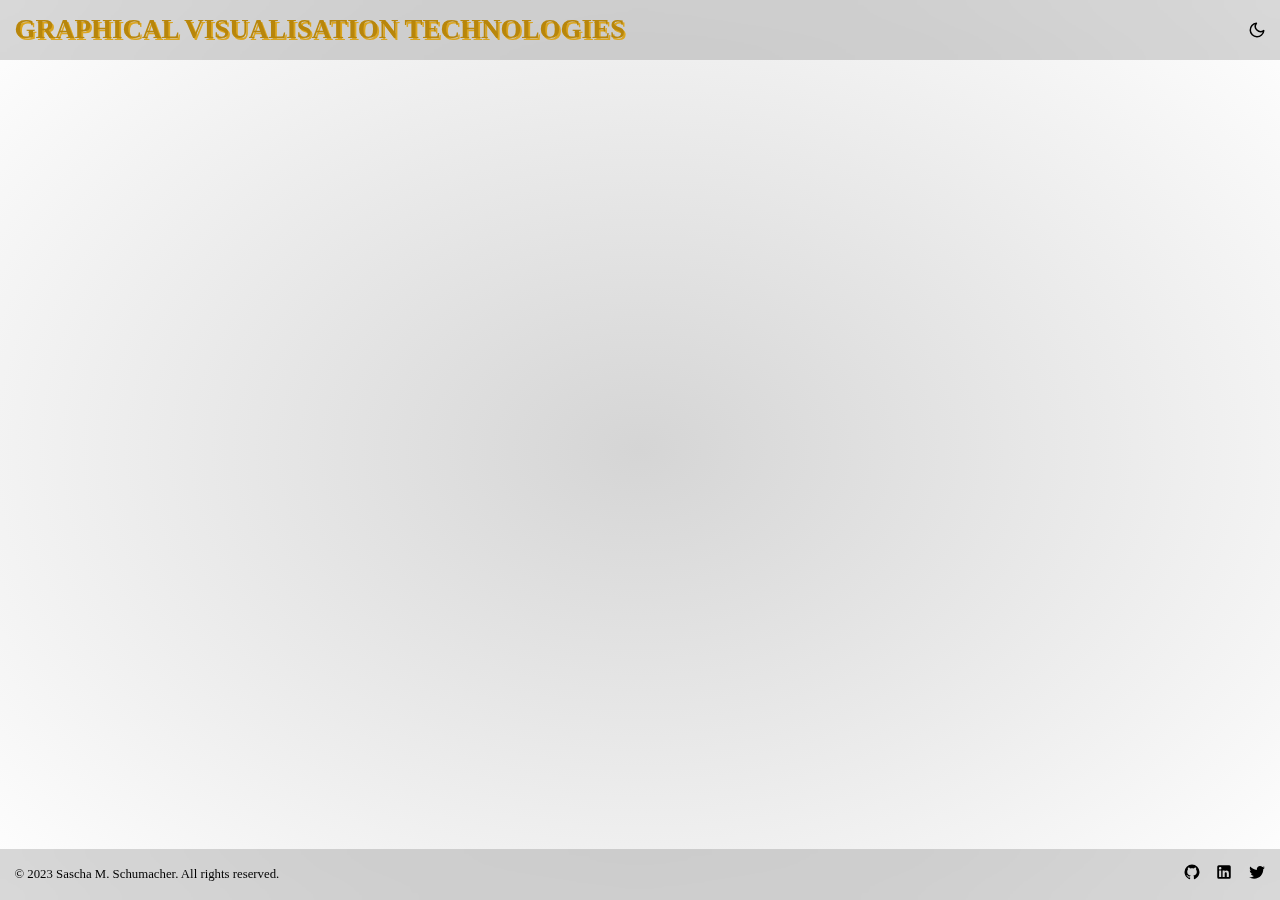
<file: index.html>
<!doctype html>

<html class="no-js" lang="de">

  <head>
    <meta charset="utf-8">
    <title>Gravistex</title>
    <meta name="description" content="Graphical Visualisation Technologies">
    <meta name="viewport" content="width=device-width, initial-scale=1">
    <meta property="og:title" content="Gravistex">
    <meta property="og:type" content="website">
    <meta property="og:url" content="https://github.com/Bleydh">
    <meta property="og:image" content="icon.png">
    <link rel="manifest" href="manifest.json" crossorigin="use-credentials">
    <link rel="apple-touch-icon" href="icon.png">
    <link rel="stylesheet" href="css/normalize.css">
    <link rel="stylesheet" href="css/main.css">
    <link rel="stylesheet" href="css/gallery.css">
  </head>

  <body>
    <header class="floating">
      <h1>Graphical Visualisation Technologies</h1>
      <img id="theme-image" src="" alt="" onclick="configUtils.toggleTheme()" class="svg-button">
    </header>
    <main>
      <div id="loader" class="gallery"></div>
    </main>
    <footer class="floating">
      <small>© 2023 Sascha M. Schumacher. All rights reserved.</small>
      <div class="horizontal no-list-style">
        <a href="https://github.com/Bleydh">
          <img src="img/pictogram/github.svg" alt="GitHub" class="svg-button">
        </a>
        <a href="https://www.linkedin.com/in/sascha-martin-schumacher-7782121a2/">
          <img src="img/pictogram/linkedin.svg" alt="LinkedIn" class="svg-button">
        </a>
        <a href="https://twitter.com/bledyox">
          <img src="img/pictogram/twitter.svg" alt="Twitter" class="svg-button">
        </a>
      </div>
    </footer>
    <script src="js/vendor/modernizr-3.11.2.min.js"></script>
    <script src="js/plugins.js"></script>
    <script src="js/main.js"></script>
    <script type="module" src="js/gallery-loader.js"></script>
  </body>

</html>
</file>
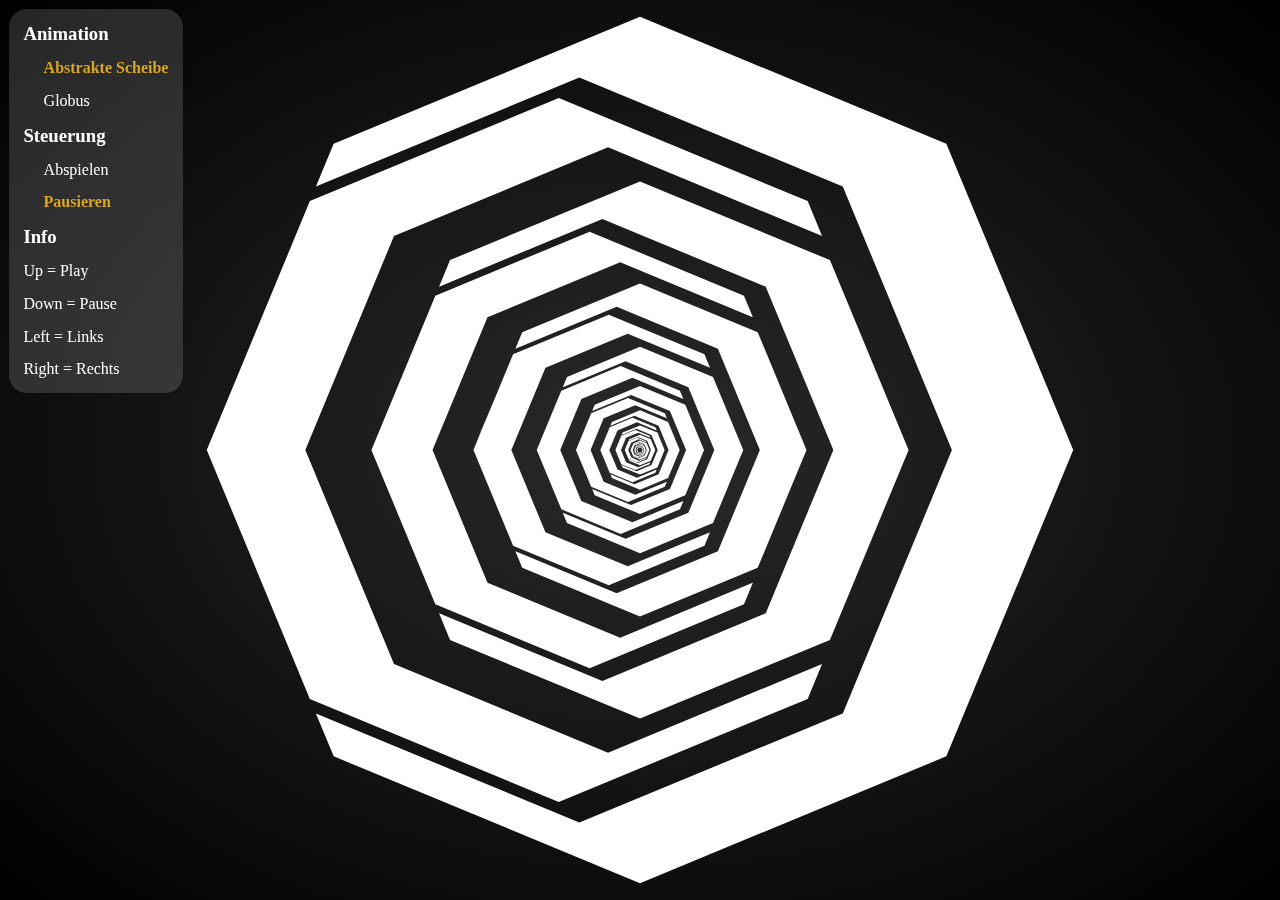
<file: ea1.html>
<!doctype html>

<html class="no-js" lang="de">

  <head>
    <meta charset="utf-8">
    <title>Interaktiv animierte Scheibe</title>
    <link rel="stylesheet" href="css/normalize.css">
    <link rel="stylesheet" href="css/main.css">
    <link rel="stylesheet" href="css/webgl.css">
  </head>

  <body>
    <img id="webgl-canvas" class="dark-inverter">
    <div id="webgl-ui" class="floating">
      <div class="vertical">
        <h3>Animation</h3>
        <div class="horizontal">
          <input id="disc" type="radio" name="animation" value="disc" onclick="app.update()" checked>
          <label for="disc">Abstrakte Scheibe</label>
        </div>
        <div class="horizontal">
          <input id="globe" type="radio" name="animation" value="globe" onclick="app.update()">
          <label for="globe">Globus</label>
        </div>
        <h3>Steuerung</h3>
        <div class="horizontal">
          <input id="play" type="radio" name="control" value="play" onclick="app.play()">
          <label for="play">Abspielen</label>
        </div>
        <div class="horizontal">
          <input id="pause" type="radio" name="control" value="pause" onclick="app.pause()" checked>
          <label for="pause">Pausieren</label>
        </div>
        <h3>Info</h3>
        <div>Up = Play</div>
        <div>Down = Pause</div>
        <div>Left = Links</div>
        <div>Right = Rechts</div>
      </div>
    </div>
    <script src="js/ea1.js"></script>
  </body>

</html>
</file>
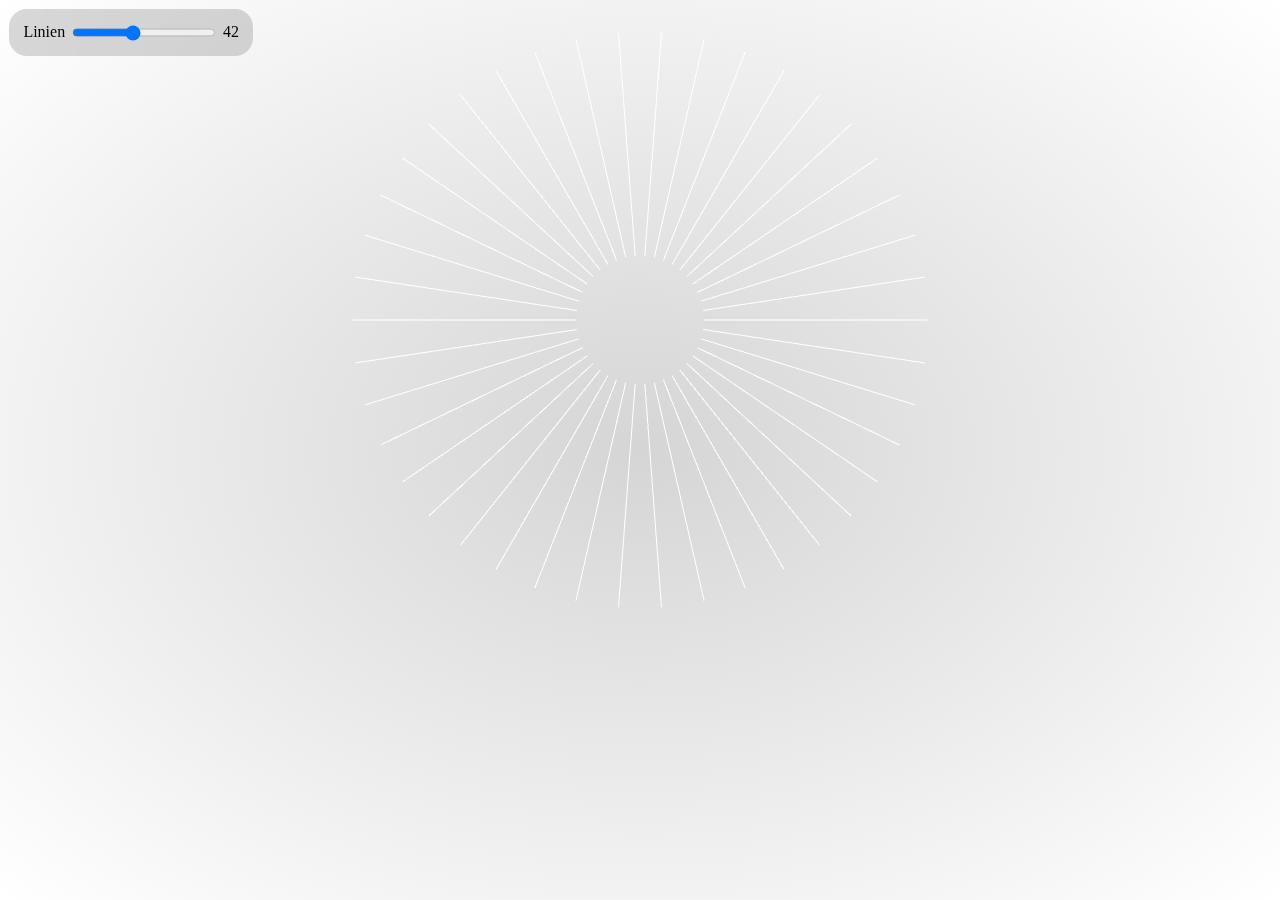
<file: ea2.html>
<!doctype html>

<html class="no-js" lang="de">

  <head>
    <meta charset="utf-8">
    <title>2D Geometrie aus Linien</title>
    <link rel="stylesheet" href="css/normalize.css">
    <link rel="stylesheet" href="css/main.css">
    <link rel="stylesheet" href="css/webgl.css">
  </head>

  <body>
    <canvas id="webgl-canvas" class="dark-inverter"></canvas>
    <div id="webgl-ui" class="floating">
      <div class="horizontal">
        <label for="count">Linien</label>
        <input id="count" type="range" value="42" min="3" max="100" oninput="result.value = this.value" onclick="app.update()">
        <output id="result">42</output>
      </div>
    </div>
    <script src="js/main.js"></script>
    <script src="js/webgl-utils.js"></script>
    <script src="js/ea2.js"></script>
  </body>

</html>
</file>
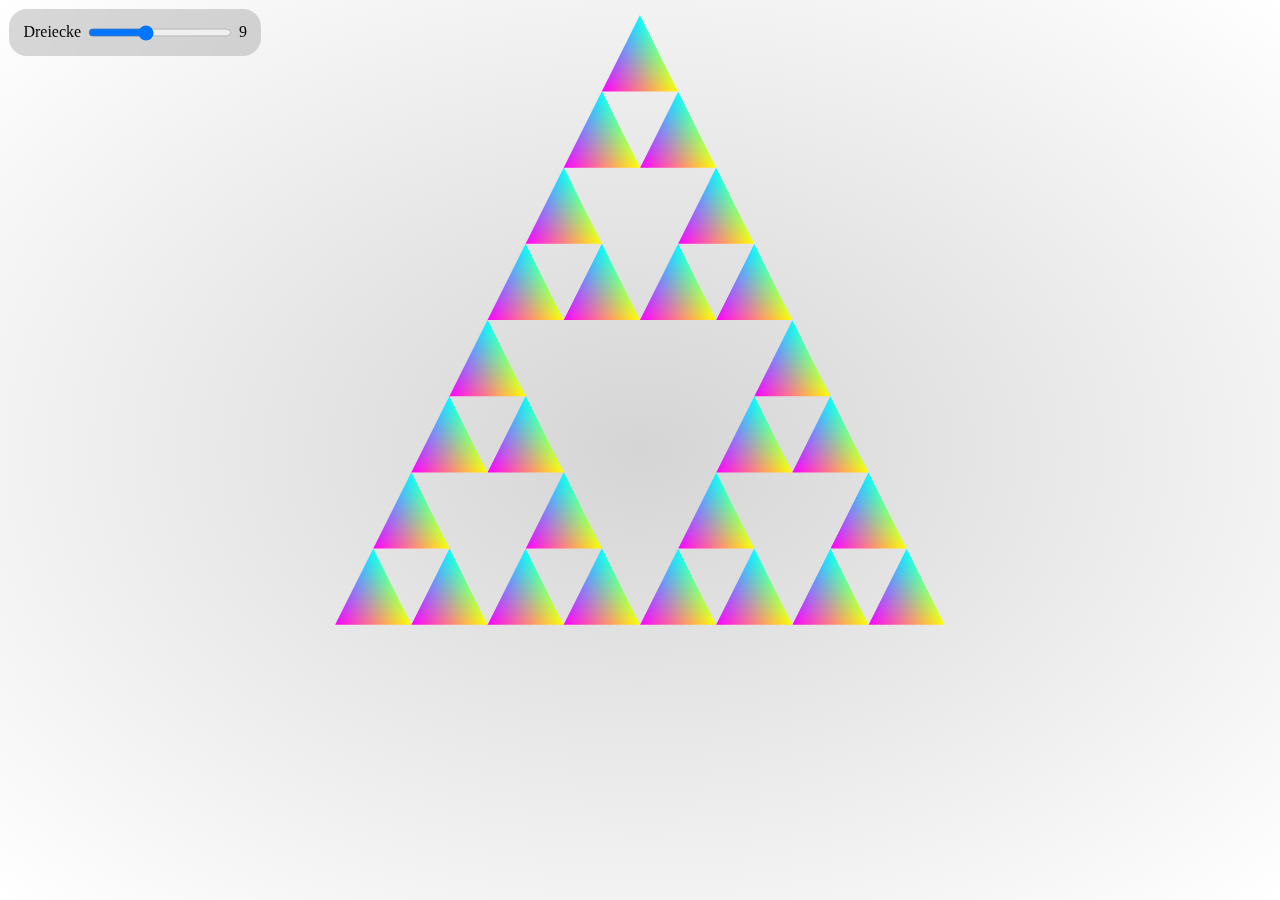
<file: ea3.html>
<!doctype html>

<html class="no-js" lang="de">

  <head>
    <meta charset="utf-8">
    <title>Farbig gefüllte 2D Geometrie</title>
    <link rel="stylesheet" href="css/normalize.css">
    <link rel="stylesheet" href="css/main.css">
    <link rel="stylesheet" href="css/webgl.css">
  </head>

  <body>
    <canvas id="webgl-canvas" class="dark-inverter"></canvas>
    <div id="webgl-ui" class="floating">
      <div class="horizontal">
        <label for="count">Dreiecke</label>
        <input id="count" type="range" value="3" min="0" max="8" oninput="result.value = 3 ** this.value" onclick="app.update()">
        <output id="result">9</output>
      </div>
    </div>
    <script src="js/main.js"></script>
    <script src="js/webgl-utils.js"></script>
    <script src="js/ea3.js"></script>
  </body>

</html>
</file>
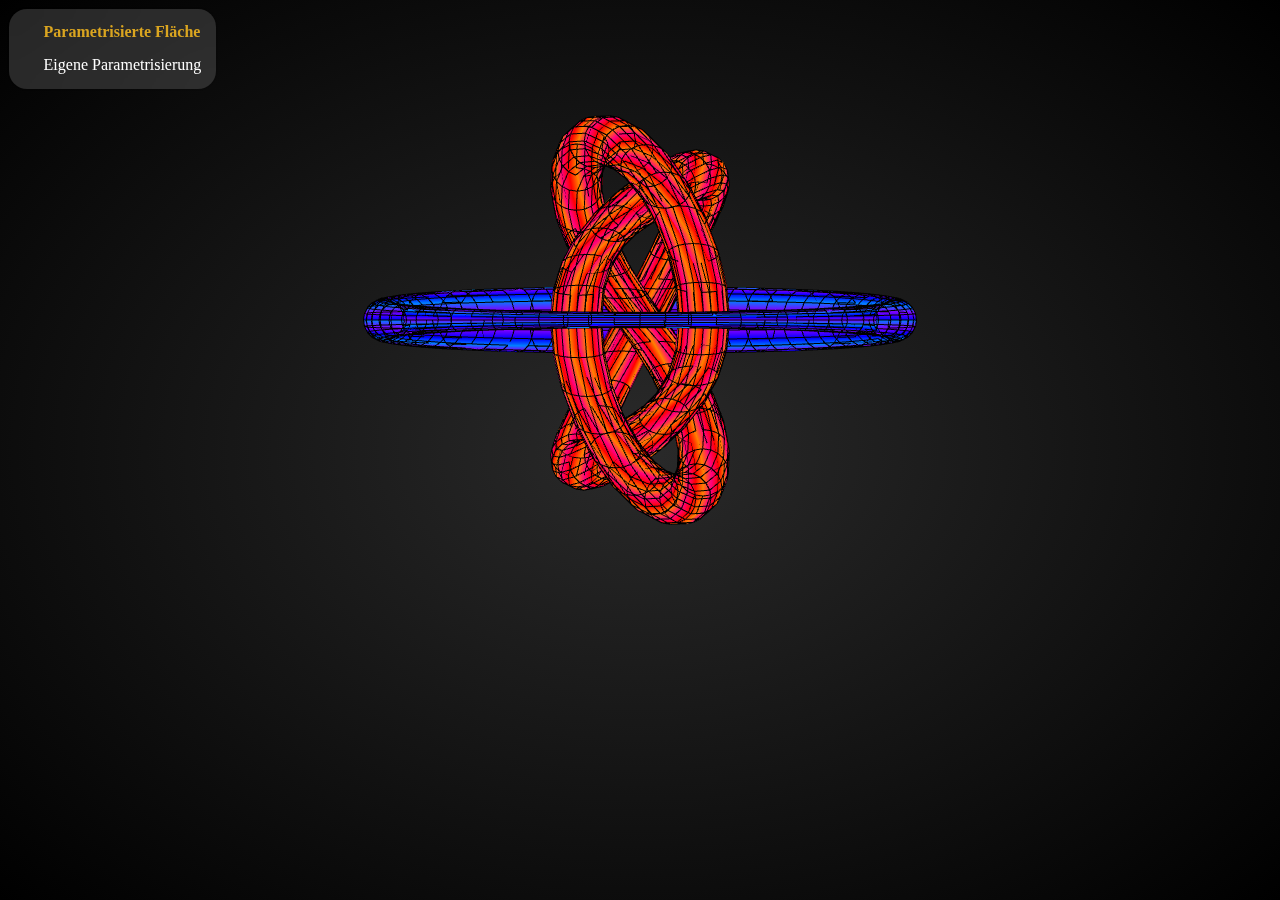
<file: ea4.html>
<!doctype html>

<html class="no-js" lang="de">

  <head>
    <meta charset="utf-8">
    <title>Parametrisierte Flächen</title>
    <link rel="stylesheet" href="css/normalize.css">
    <link rel="stylesheet" href="css/main.css">
    <link rel="stylesheet" href="css/webgl.css">
  </head>

  <body>
    <canvas id="webgl-canvas"></canvas>
    <div id="webgl-ui" class="floating">
      <div class="vertical">
        <div class="horizontal">
          <input id="first" type="radio" name="parameterization" value="first" onclick="app.change()" checked>
          <label for="first">Parametrisierte Fläche</label>
        </div>
        <div class="horizontal">
          <input id="second" type="radio" name="parameterization" value="second" onclick="app.change()">
          <label for="second">Eigene Parametrisierung</label>
        </div>
      </div>
    </div>
    <script src="js/webgl-utils.js"></script>
    <script src="js/ea4.js"></script>
  </body>

</html>
</file>
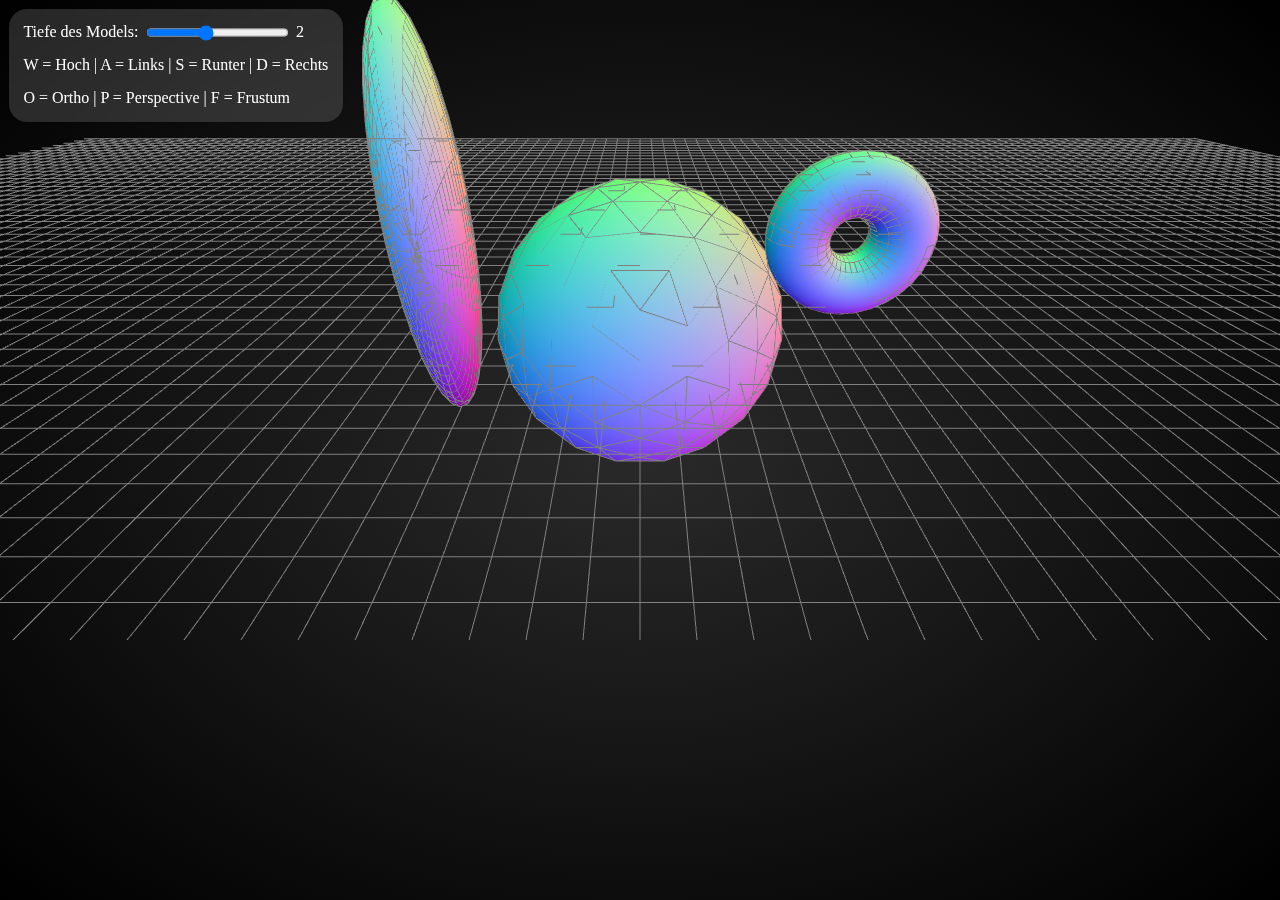
<file: ea5.html>
<!doctype html>

<html class="no-js" lang="de">

  <head>
    <meta charset="utf-8">
    <title>Kamerabewegung</title>
    <link rel="stylesheet" href="css/normalize.css">
    <link rel="stylesheet" href="css/main.css">
    <link rel="stylesheet" href="css/webgl.css">
  </head>

  <body onload="app.start()">
    <canvas id="webgl-canvas"></canvas>
    <div id="webgl-ui" class="floating">
      <div class="vertical">
        <div class="horizontal">
          <label for="depth">Tiefe des Models:</label>
          <input id="depth" type="range" value="2" min="0" max="5" oninput="result.value = this.value"
                 onclick="app.start()">
          <output id="result">2</output>
        </div>
        <div>W = Hoch | A = Links | S = Runter | D = Rechts</div>
        <div>O = Ortho | P = Perspective | F = Frustum</div>
      </div>
    </div>
    <script src="js/vendor/gl-matrix.js"></script>
    <script src="js/model/ea5-torus.js"></script>
    <script src="js/model/ea5-cone.js"></script>
    <script src="js/model/ea5-cylinder.js"></script>
    <script src="js/model/ea5-sphere.js"></script>
    <script src="js/model/ea5-recursive-sphere.js"></script>
    <script src="js/model/plane.js"></script>
    <script src="js/webgl-utils.js"></script>
    <script src="js/ea5.js"></script>
    <script type="x-shader/x-vertex" id="vertex-shader">
			attribute vec3 aPosition;
			attribute vec3 aNormal;
			uniform mat4 uPMatrix;
			uniform mat4 uMVMatrix;
			varying vec4 vColor;
			void main(){
				gl_Position = uPMatrix * uMVMatrix * vec4(aPosition, 1.0);
				vColor = vec4(aNormal.x, aNormal.y, aNormal.z, 1.0);
				vColor = (vColor + 1.0) / 2.0;
			}


    </script>
    <script type="x-shader/x-fragment" id="fragment-shader">
			precision mediump float;
			varying vec4 vColor;
			void main() {
				gl_FragColor = vColor;
			}


    </script>
  </body>

</html>
</file>
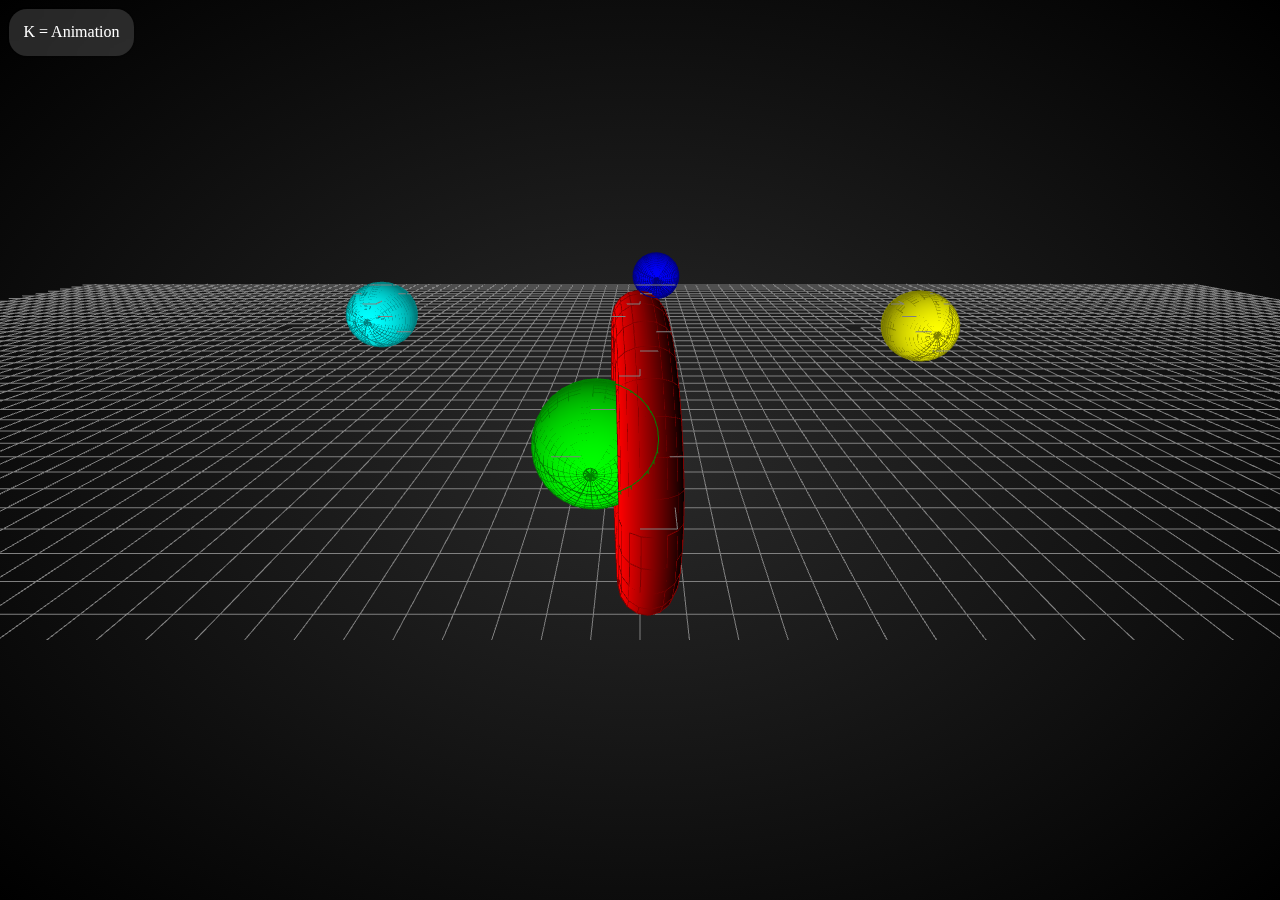
<file: ea6.html>
<!doctype html>

<html class="no-js" lang="de">

  <head>
    <meta charset="utf-8">
    <title>Objekte bewegen - fliegende Kugeln</title>
    <link rel="stylesheet" href="css/normalize.css">
    <link rel="stylesheet" href="css/main.css">
    <link rel="stylesheet" href="css/webgl.css">
  </head>

  <body onload="app.start()">
    <canvas id="webgl-canvas"></canvas>
    <div id="webgl-ui" class="floating">
      <div class="horizontal">
        <div>K = Animation</div>
      </div>
    </div>
    <script src="js/vendor/gl-matrix.js"></script>
    <script src="js/model/sphere.js"></script>
    <script src="js/model/torus.js"></script>
    <script src="js/model/plane.js"></script>
    <script src="js/webgl-utils.js"></script>
    <script src="js/ea6.js"></script>
    <script type="x-shader/x-vertex" id="vertexshader">
			attribute vec3 aPosition;
			attribute vec3 aNormal;
			uniform mat4 uPMatrix;
			uniform mat4 uMVMatrix;
			uniform mat3 uNMatrix;
			varying vec4 vColor;
			uniform vec4 uColor;

			void main(){
			    gl_Position = uPMatrix * uMVMatrix * vec4(aPosition, 1.0);
			    vec3 tNormal = uNMatrix * aNormal;
			    vColor = vec4(tNormal.z, tNormal.z, tNormal.z, 1.0);
			    vColor = uColor * (vColor + 1.0) / 2.0;
			}

    </script>
    <script type="x-shader/x-fragment" id="fragmentshader">
			precision mediump float;
			varying vec4 vColor;

			void main() {
			    gl_FragColor = vColor;
			}

    </script>
  </body>

</html>
</file>
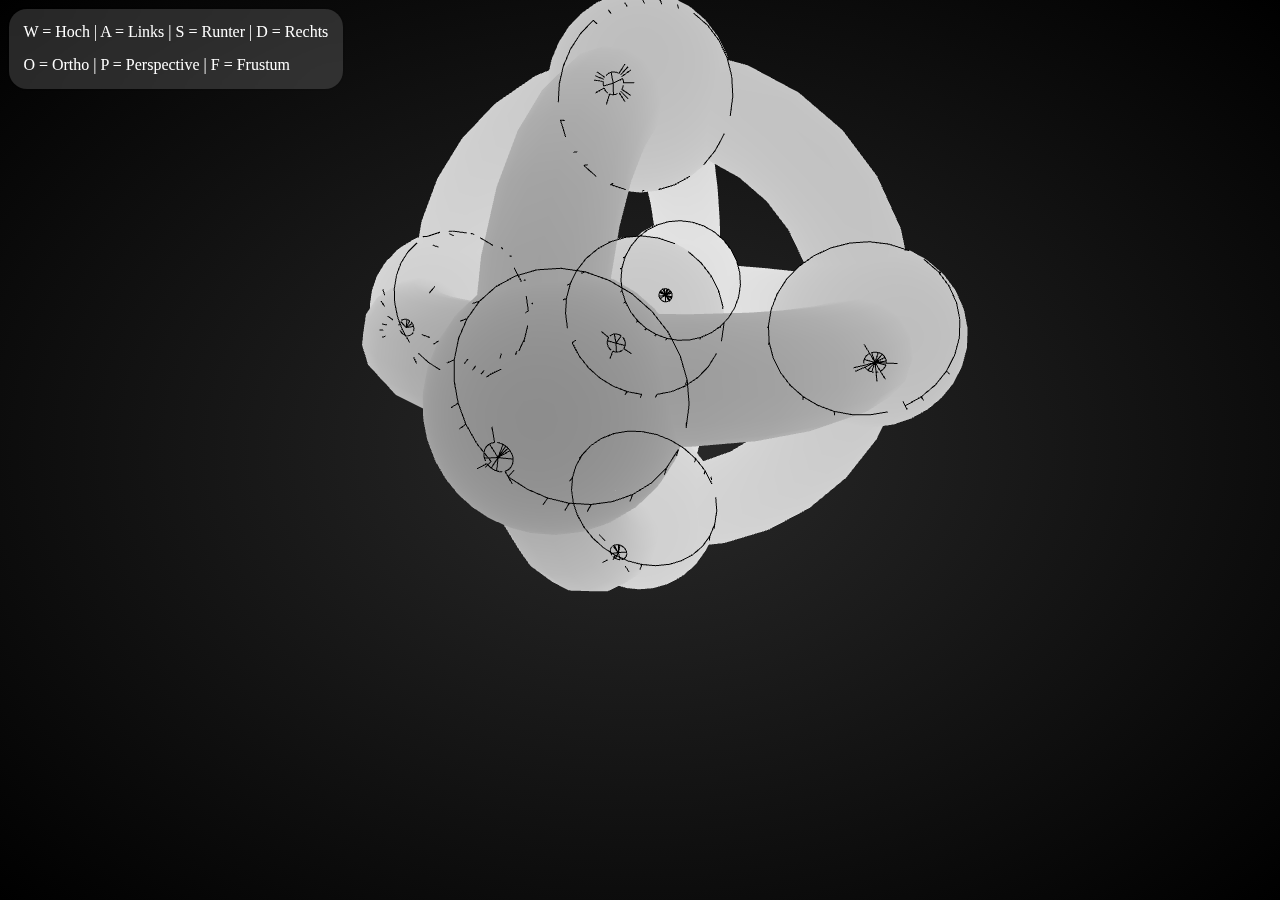
<file: ea7.html>
<!doctype html>

<html class="no-js" lang="de">

  <head>
    <meta charset="utf-8">
    <title>Z-Buffer Visualisierung</title>
    <link rel="stylesheet" href="css/normalize.css">
    <link rel="stylesheet" href="css/main.css">
    <link rel="stylesheet" href="css/webgl.css">
  </head>

  <body onload="app.start()">
    <canvas id="webgl-canvas"></canvas>
    <div id="webgl-ui" class="floating">
      <div class="vertical">
        <div>W = Hoch | A = Links | S = Runter | D = Rechts</div>
        <div>O = Ortho | P = Perspective | F = Frustum</div>
      </div>
    </div>
    <script src="js/vendor/gl-matrix.js"></script>
    <script src="js/model/sphere.js"></script>
    <script src="js/model/torus.js"></script>
    <script src="js/model/plane.js"></script>
    <script src="js/webgl-utils.js"></script>
    <script src="js/ea7.js"></script>
    <script type="x-shader/x-vertex" id="vertexshader">
                precision mediump float;
                attribute vec3 aPosition;
                attribute vec3 aNormal;
                uniform mat4 uPMatrix;
                uniform mat4 uMVMatrix;
                uniform mat3 uNMatrix;
                uniform vec4 uColor;
                varying vec4 vColor;

                void main(){
                    gl_Position = uPMatrix * uMVMatrix * vec4(aPosition, 1.0);
                    vec3 tNormal = uNMatrix * aNormal;
                    vColor = uColor;
                }

    </script>
    <script type="x-shader/x-fragment" id="fragmentshader">
                precision mediump float;
                varying vec4 vColor;

                void main() {
                    gl_FragColor = vec4(vec3(gl_FragCoord.z), 1.0);
                }

    </script>
  </body>

</html>
</file>
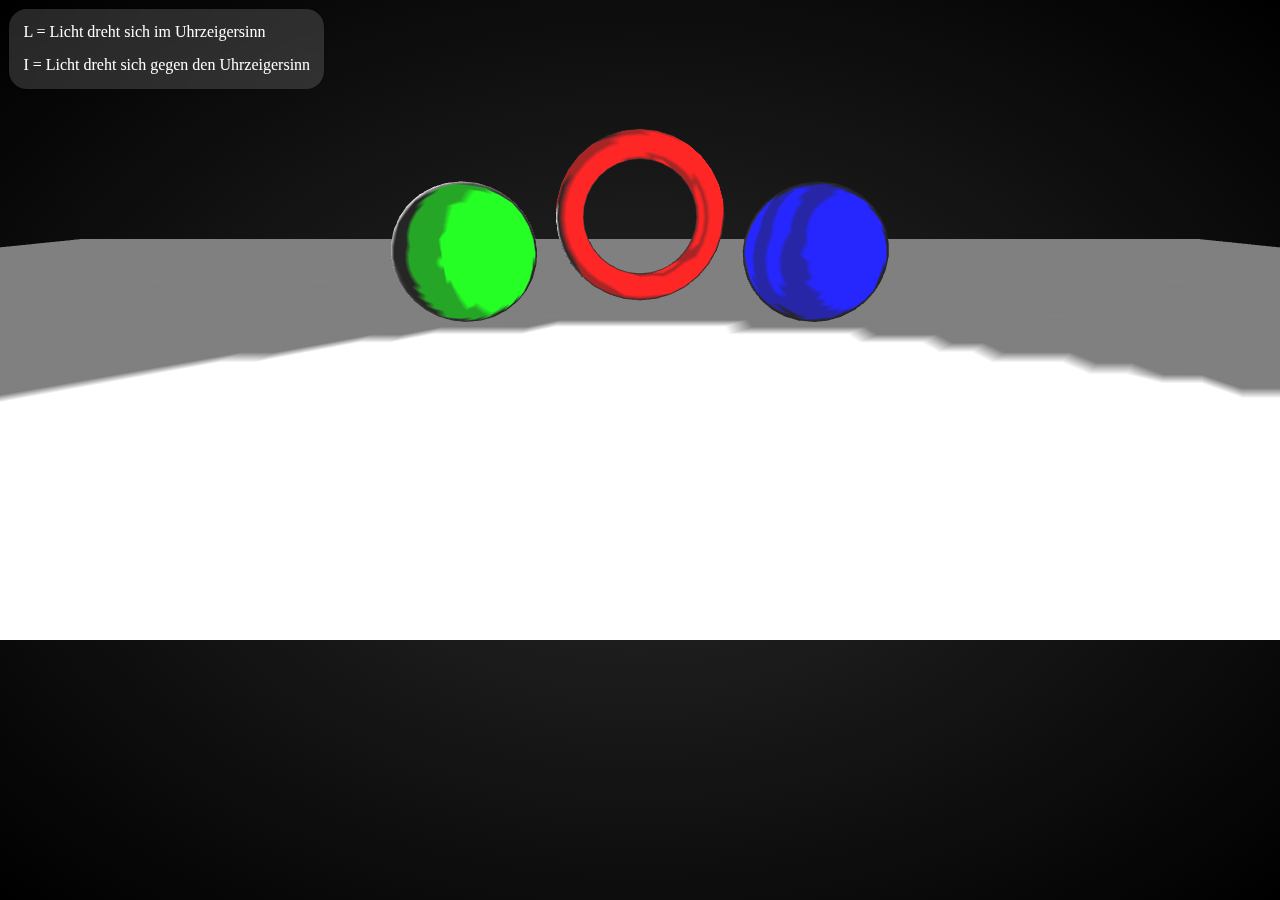
<file: ea8.html>
<!doctype html>

<html class="no-js" lang="de">

  <head>
    <meta charset="utf-8">
    <title>Lichter auf Kreisbahn mit Toon Shading</title>
    <link rel="stylesheet" href="css/normalize.css">
    <link rel="stylesheet" href="css/main.css">
    <link rel="stylesheet" href="css/webgl.css">
  </head>

  <body onload="app.start()">
    <canvas id="webgl-canvas"></canvas>
    <div id="webgl-ui" class="floating">
      <div class="vertical">
        <div>L = Licht dreht sich im Uhrzeigersinn</div>
        <div>I = Licht dreht sich gegen den Uhrzeigersinn</div>
      </div>
    </div>
    <script src="js/vendor/gl-matrix.js"></script>
    <script src="js/model/sphere.js"></script>
    <script src="js/model/torus.js"></script>
    <script src="js/model/plane.js"></script>
    <script src="js/webgl-utils.js"></script>
    <script src="js/ea8.js"></script>
    <script type="x-shader/x-vertex" id="vertexshader">
			attribute vec3 aPosition;
			attribute vec3 aNormal;

			uniform mat4 uPMatrix;
			uniform mat4 uMVMatrix;
			uniform mat3 uNMatrix;

			//uniform vec4 uColor;
			varying vec4 vColor;

			// Ambient light.
			uniform vec3 ambientLight;

			// Pointlights.
			const int MAX_LIGHT_SOURCES = 8;
			struct LightSource {
				bool isOn;
				vec3 position;
				vec3 color;
			};
			uniform LightSource light[MAX_LIGHT_SOURCES];

			// Material.
			struct PhongMaterial {
				vec3 ka;
				vec3 kd;
				vec3 ks;
				float ke;
			};
			uniform PhongMaterial material;

			// Phong illumination for single light source,
			// no ambient light.
			vec3 phong(vec3 p, vec3 n, vec3 v, LightSource l) {

                vec3 L = l.color;

                vec3 s = normalize(l.position - p);
                vec3 r = reflect(-s, n);

                float sn = max( dot(s,n), 0.0);
                float rv = max( dot(r,v), 0.0);

                // start toon shader
                if (max(dot(v, n), 0.0) < 0.25) sn = 0.0;
			    else {
				    if (sn < 0.75) sn = ceil(sn / 0.5) * 0.5;
				    else sn = 1.0;
					if (rv < 1.0) rv = 0.0;
				}
				// end toon shader

                vec3 diffuse = material.kd * L * sn;

                vec3 specular = material.ks * L * pow(rv, material.ke);

                return diffuse + specular;
            }

			// Phong illumination for multiple light sources
			vec3 phong(vec3 p, vec3 n, vec3 v) {

				// Calculate ambient light.
				vec3 result = material.ka * ambientLight;

				// Add light from all light sources.
				for(int j=0; j < MAX_LIGHT_SOURCES; j++){
					if(light[j].isOn){
						result += phong(p, n, v, light[j]);
					}
				}
				return result;
			}

			void main(){
				// Calculate vertex position in eye coordinates.
				vec4 tPosition = uMVMatrix * vec4(aPosition, 1.0);
				// Calculate projektion.
				gl_Position = uPMatrix * tPosition;

				vec3 tNormal = normalize(uNMatrix * aNormal);

				// Calculate view vector.
				vec3 v = normalize(-tPosition.xyz);

				vColor = vec4( phong(tPosition.xyz, tNormal, v), 1.0);
			}
    </script>
    <script type="x-shader/x-fragment" id="fragmentshader">
			precision mediump float;

			varying vec4 vColor;

			void main() {
				gl_FragColor = vColor;
			}
    </script>
  </body>

</html>
</file>
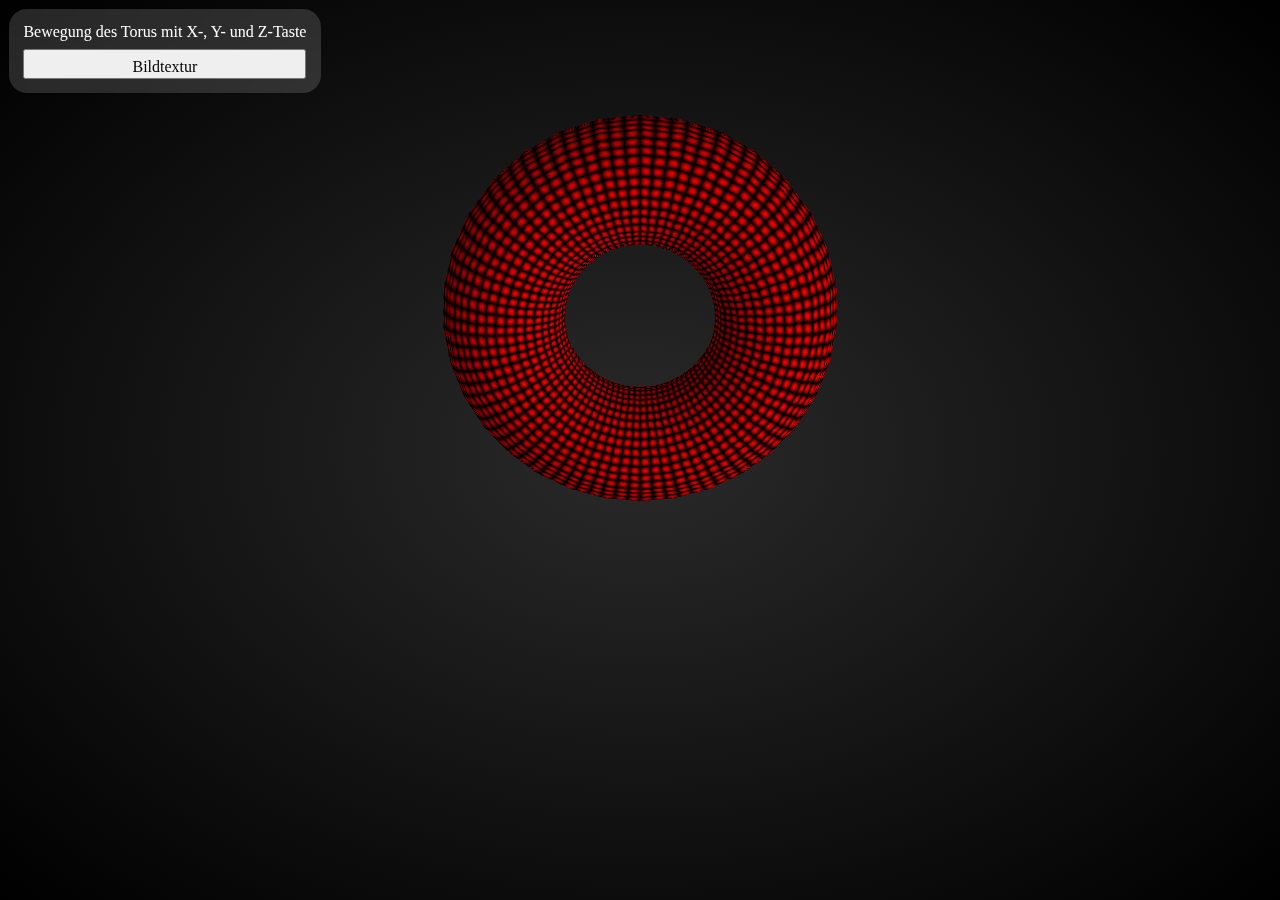
<file: ea9-ext.html>
<!doctype html>

<html class="no-js" lang="de">

  <head>
    <meta charset="utf-8">
    <title>Torustextur</title>
    <link rel="stylesheet" href="css/normalize.css">
    <link rel="stylesheet" href="css/main.css">
    <link rel="stylesheet" href="css/webgl.css">
  </head>

  <body onload="app.start()">
    <canvas id="webgl-canvas"></canvas>
    <div id="webgl-ui" class="floating">
      <div class="vertical">
        <div>Bewegung des Torus mit X-, Y- und Z-Taste</div>
        <button type="button" onclick="window.location.href='ea9.html'">Bildtextur</button>
      </div>
    </div>
    <script src="js/vendor/gl-matrix.js"></script>
    <script src="js/model/ea9-torus.js"></script>
    <script src="js/webgl-utils.js"></script>
    <script src="js/ea9.js"></script>
    <script type="x-shader/x-vertex" id="vertexshader">
		attribute vec3 aPosition;
		attribute vec3 aNormal;
		attribute vec2 aTextureCoord;

		uniform mat4 uPMatrix;
		uniform mat4 uMVMatrix;
		uniform mat3 uNMatrix;

		varying vec3 vNormal;
		varying vec4 vPosition;
		varying vec2 vTextureCoord;

		void main(){
			// Calculte vertex position in eye coordinates.
			vec4 tPosition = uMVMatrix * vec4(aPosition, 1.0);
			// Calculate projektion.
			gl_Position = uPMatrix * tPosition;

			vec3 tNormal = normalize(uNMatrix * aNormal);
			tNormal = uNMatrix * aNormal;

			vPosition = tPosition;
			vNormal = tNormal;

			vTextureCoord = aTextureCoord;
		}
    </script>
    <script type="x-shader/x-fragment" id="fragmentshader">
		precision mediump float;

		uniform sampler2D uTexture;

		varying vec2 vTextureCoord;

		varying vec3 vNormal;
		varying vec4 vPosition;

		// Material.
		struct PhongMaterial {
			vec3 ka;
			vec3 kd;
			vec3 ks;
			float ke;
		};

		uniform PhongMaterial material;

		// Ambient light.
		uniform vec3 ambientLight;

		// Pointlights.
		const int MAX_LIGHT_SOURCES = 8;
		struct LightSource {
			bool isOn;
			vec3 position;
			vec3 color;
		};
		uniform LightSource light[MAX_LIGHT_SOURCES];

		// Phong illumination for single light source,
		// no ambient light.
		vec3 phong(vec3 p, vec3 n, vec3 v, LightSource l) {

			vec3 L = l.color;

			vec3 s = normalize(l.position - p);
			vec3 r = reflect(-s, n);

			float sn = max( dot(s,n), 0.0);
			float rv = max( dot(r,v), 0.0);

			vec3 diffuse = material.kd * L * sn;
			vec3 specular = material.ks * L * pow(rv, material.ke);

			return diffuse + specular;
		}

		// Phong illumination for multiple light sources
		vec3 phong(vec3 p, vec3 n, vec3 v) {

			// Calculate ambient light.
			vec3 result = material.ka * ambientLight;

			// Add light from all light sources.
			for(int j=0; j < MAX_LIGHT_SOURCES; j++){
				if(light[j].isOn){
					result += phong(p, n, v, light[j]);
				}
			}
			return result;
		}

        vec4 overlay(vec2 coords, vec3 color) {
            const float PI = 3.141592653589793;
            // the number of patterns to overlay
            const int n = 1;
            // the various scales of the basic pattern
            float scale = 42.0;
            float percent = 0.0;
            for (int j = 0; j < n; j++) {
                percent += (1.0/float(n)) * abs(sin(coords[0] * scale * PI)) * abs(sin(coords[1] * scale * PI));
                scale *= 2.0;
            }
            return vec4(color * percent, 1.0);
        }

		void main() {
			// Calculate view vector.
			// For ortho projection:
			vec3 v = vec3(0,0,-1);

			vec3 vNormal = normalize(vNormal);

            vec4 tColor = overlay(vTextureCoord, vec3(1.0, 0.0, 0.0));
			vec4 lighting = vec4( phong(vPosition.xyz, vNormal, v), 1.0);
			gl_FragColor = tColor * lighting;
		}
    </script>
    <script>
    </script>
  </body>

</html>
</file>
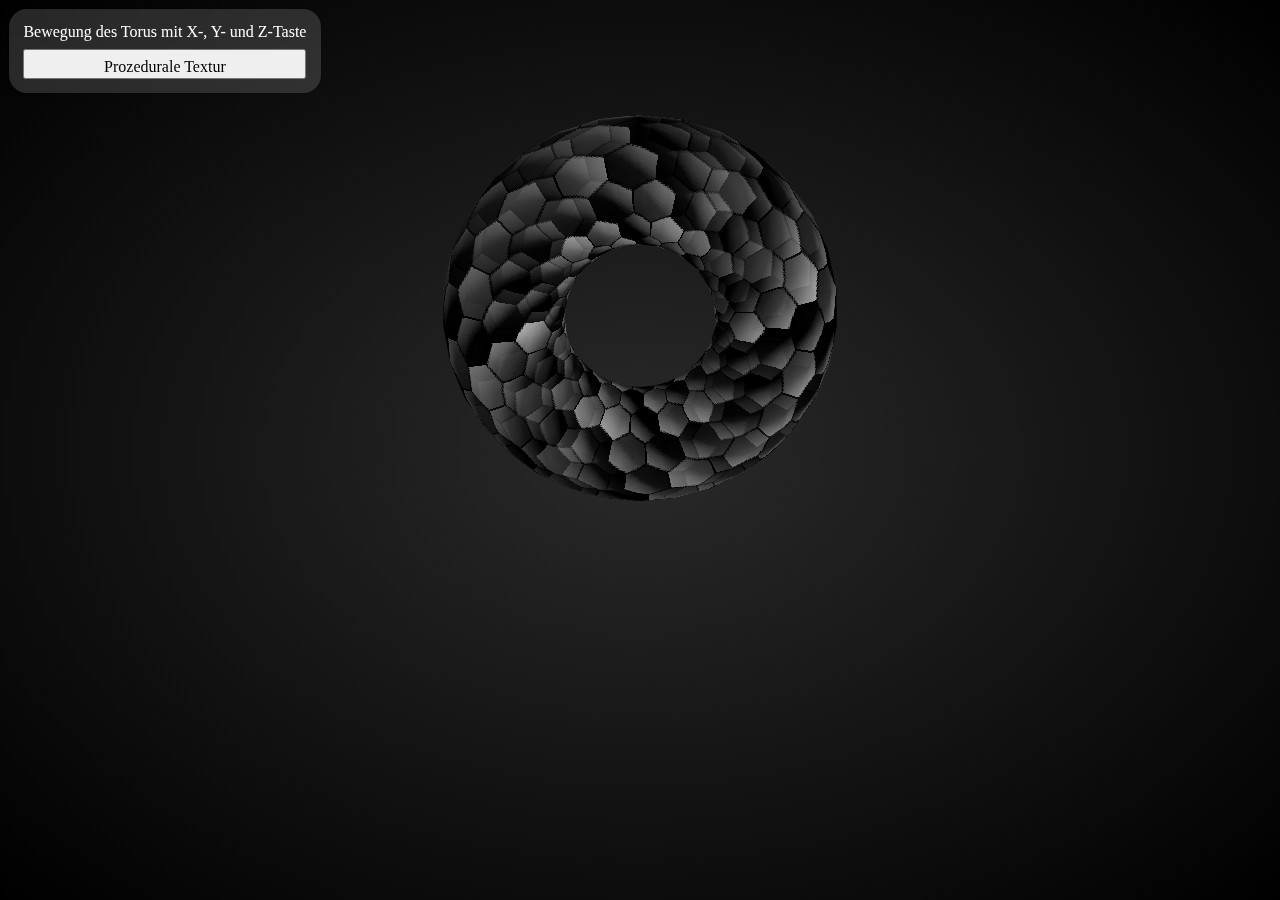
<file: ea9.html>
<!doctype html>

<html class="no-js" lang="de">

  <head>
    <meta charset="utf-8">
    <title>Torustextur</title>
    <link rel="stylesheet" href="css/normalize.css">
    <link rel="stylesheet" href="css/main.css">
    <link rel="stylesheet" href="css/webgl.css">
  </head>

  <body onload="app.start()">
    <canvas id="webgl-canvas"></canvas>
    <div id="webgl-ui" class="floating">
      <div class="vertical">
        <div>Bewegung des Torus mit X-, Y- und Z-Taste</div>
        <button type="button" onclick="window.location.href='ea9-ext.html'">Prozedurale Textur</button>
      </div>
    </div>
    <script src="js/vendor/gl-matrix.js"></script>
    <script src="js/model/ea9-torus.js"></script>
    <script src="js/webgl-utils.js"></script>
    <script src="js/ea9.js"></script>
    <script type="x-shader/x-vertex" id="vertexshader">
		attribute vec3 aPosition;
		attribute vec3 aNormal;
		attribute vec2 aTextureCoord;

		uniform mat4 uPMatrix;
		uniform mat4 uMVMatrix;
		uniform mat3 uNMatrix;

		varying vec3 vNormal;
		varying vec4 vPosition;
		varying vec2 vTextureCoord;

		void main(){
			// Calculte vertex position in eye coordinates.
			vec4 tPosition = uMVMatrix * vec4(aPosition, 1.0);
			// Calculate projektion.
			gl_Position = uPMatrix * tPosition;

			vec3 tNormal = normalize(uNMatrix * aNormal);
			tNormal = uNMatrix * aNormal;

			vPosition = tPosition;
			vNormal = tNormal;

			vTextureCoord = aTextureCoord;
		}

    </script>
    <script type="x-shader/x-fragment" id="fragmentshader">
		precision mediump float;

		uniform sampler2D uTexture;

		varying vec2 vTextureCoord;

		varying vec3 vNormal;
		varying vec4 vPosition;

		// Material.
		struct PhongMaterial {
			vec3 ka;
			vec3 kd;
			vec3 ks;
			float ke;
		};

		uniform PhongMaterial material;

		// Ambient light.
		uniform vec3 ambientLight;

		// Pointlights.
		const int MAX_LIGHT_SOURCES = 8;
		struct LightSource {
			bool isOn;
			vec3 position;
			vec3 color;
		};
		uniform LightSource light[MAX_LIGHT_SOURCES];

		// Phong illumination for single light source,
		// no ambient light.
		vec3 phong(vec3 p, vec3 n, vec3 v, LightSource l) {

			vec3 L = l.color;

			vec3 s = normalize(l.position - p);
			vec3 r = reflect(-s, n);

			float sn = max( dot(s,n), 0.0);
			float rv = max( dot(r,v), 0.0);

			vec3 diffuse = material.kd * L * sn;
			vec3 specular = material.ks * L * pow(rv, material.ke);

			return diffuse + specular;
		}

		// Phong illumination for multiple light sources
		vec3 phong(vec3 p, vec3 n, vec3 v) {

			// Calculate ambient light.
			vec3 result = material.ka * ambientLight;

			// Add light from all light sources.
			for(int j=0; j < MAX_LIGHT_SOURCES; j++){
				if(light[j].isOn){
					result += phong(p, n, v, light[j]);
				}
			}
			return result;
		}

		void main() {
			// Calculate view vector.
			// For ortho projection:
			vec3 v = vec3(0,0,-1);

			vec3 vNormal = normalize(vNormal);

            vec4 tColor = texture2D(uTexture, vTextureCoord);
			vec4 lighting = vec4( phong(vPosition.xyz, vNormal, v), 1.0);
			gl_FragColor = tColor * lighting;
		}

    </script>
    <script>
    </script>
  </body>

</html>
</file>
<file: css/main.css>
:root {
  --horizontal-padding: .8vmin;
  --vertical-padding: .8vmin;
  --surface-blur: blur(2vmin);
}

:root, :root[data-theme = 'dark'] {
  --background-color: rgba(42, 42, 42, 1);
  --background-color-variant: rgba(0, 0, 0, 1);
  --font-color: rgba(255, 255, 255, 1);
  --primary-color: rgba(218, 165, 32, 1);
  --primary-color-variant: rgba(184, 134, 11, 1);
  --surface-color: rgba(255, 255, 255, .15);
  --surface-shadow: 0 0 .2vmin 0 rgba(0, 0, 0, .2);
  --svg-button-filter: invert(1);
}

:root[data-theme = 'light'] {
  --background-color: rgba(213, 213, 213, 1);
  --background-color-variant: rgba(255, 255, 255, 1);
  --font-color: rgba(0, 0, 0, 1);
  --primary-color: rgba(184, 134, 11, 1);
  --primary-color-variant: rgba(218, 165, 32, 1);
  --surface-color: rgba(0, 0, 0, .15);
  --surface-shadow: 0 0 .2vmin 0 rgba(255, 255, 255, .2);
  --svg-button-filter: invert(0);
}

::-moz-selection {
  background: var(--primary-color-variant);
  text-shadow: none;
}

::selection {
  background: var(--primary-color-variant);
  text-shadow: none;
}

* {
  margin: 0;
}

html {
  background: radial-gradient(var(--background-color), var(--background-color-variant));
  color: var(--font-color);
}

body {
  display: flex;
  flex-direction: column;
  min-height: 100vh;
}

body > * {
  padding: 1.6vmin;
}

header, footer {
  display: flex;
  flex-direction: row;
  align-items: center;
  flex-wrap: wrap;
  justify-content: space-between;
}

main {
  display: flex;
  flex-direction: column;
  align-items: center;
  flex-grow: 1;
  justify-content: center;
}

h1 {
  --h1-text-shadow-offset: .2vmin;
  margin: 0;
  color: var(--primary-color);
  font-size: 3vmin;
  text-shadow: var(--h1-text-shadow-offset) var(--h1-text-shadow-offset) var(--primary-color-variant);
  text-transform: uppercase;
}

input[type="radio"] {
  visibility: hidden;
}

input[type="radio"]:checked + label {
  color: var(--primary-color);
  font-weight: bold;
}

.floating {
  background-color: var(--surface-color);
  box-shadow: var(--surface-shadow);
  backdrop-filter: blur(2vmin);
}

.horizontal {
  display: flex;
  flex-direction: row;
  flex-wrap: wrap;
}

.horizontal > * {
  padding: 0 var(--horizontal-padding);
}

.horizontal > *:first-child {
  padding-left: 0;
}

.horizontal > *:last-child {
  padding-right: 0;
}

.vertical {
  display: flex;
  flex-direction: column;
  flex-wrap: wrap;
}

.vertical > * {
  padding: var(--horizontal-padding) 0;
}

.vertical > *:first-child {
  padding-top: 0;
}

.vertical > *:last-child {
  padding-bottom: 0;
}

.no-list-style {
  list-style-type: none;
  margin: 0;
  padding: 0;
}

.img-button, .svg-button {
  cursor: pointer;
  aspect-ratio: 1 / 1;
  height: 2vmin;
  width: 2vmin;
  transition: filter .4s ease;
}

.img-button {
  filter: grayscale(1);
}

.img-button:hover {
  filter: grayscale(0);
}

.svg-button {
  filter: var(--svg-button-filter);
}

.svg-button:hover {
  filter: invert(64%) sepia(79%) saturate(475%) hue-rotate(1deg) brightness(92%) contrast(87%);
}
</file>
<file: css/gallery.css>
.gallery {
  display: flex;
  flex-wrap: wrap;
  justify-content: center;
  align-items: center;
}

.gallery > * {
  margin: 2vmin;
}

.preview {
  display: block;
  position: relative;
  box-sizing: content-box;
  overflow: hidden;
  height: 24vh;
  width: 24vw;
  border-radius: 2vmin;
  background: radial-gradient(var(--surface-color), var(--surface-color-variant));
  color: var(--font-color);
  box-shadow: .2vmin .2vmin .2vmin var(--shadow-color);
  transition: box-shadow .4s ease;
}

.preview:hover {
  box-shadow: 0 0 2vmin var(--primary-color-variant);
}

.preview > .content {
  width: 100%;
  transform: scale(1);
  transition: transform .4s ease;
}

.preview:hover > .content {
  transform: scale(1.6);
}

.preview > .overlay {
  position: absolute;
  height: 100%;
  width: 100%;
  padding-top: 2vmin;
  top: 0;
  left: 0;
  color: var(--primary-color);
  text-align: center;
  text-decoration: none;
  opacity: 0;
  transition: opacity .4s ease;
}

.preview:hover > .overlay {
  background: rgba(1, 1, 1, .8);
  opacity: 1;
}
</file>
<file: css/webgl.css>
body {
  overflow: hidden;
}

#webgl-canvas {
  margin: 0;
  padding: 0;
}

#webgl-ui {
  position: absolute;
  display: flex;
  flex-direction: column;
  top: 1vmin;
  left: 1vmin;
  height: fit-content;
  width: fit-content;
  border-radius: 2vmin;
}

.dark-inverter {
  filter: invert();
}
</file>
